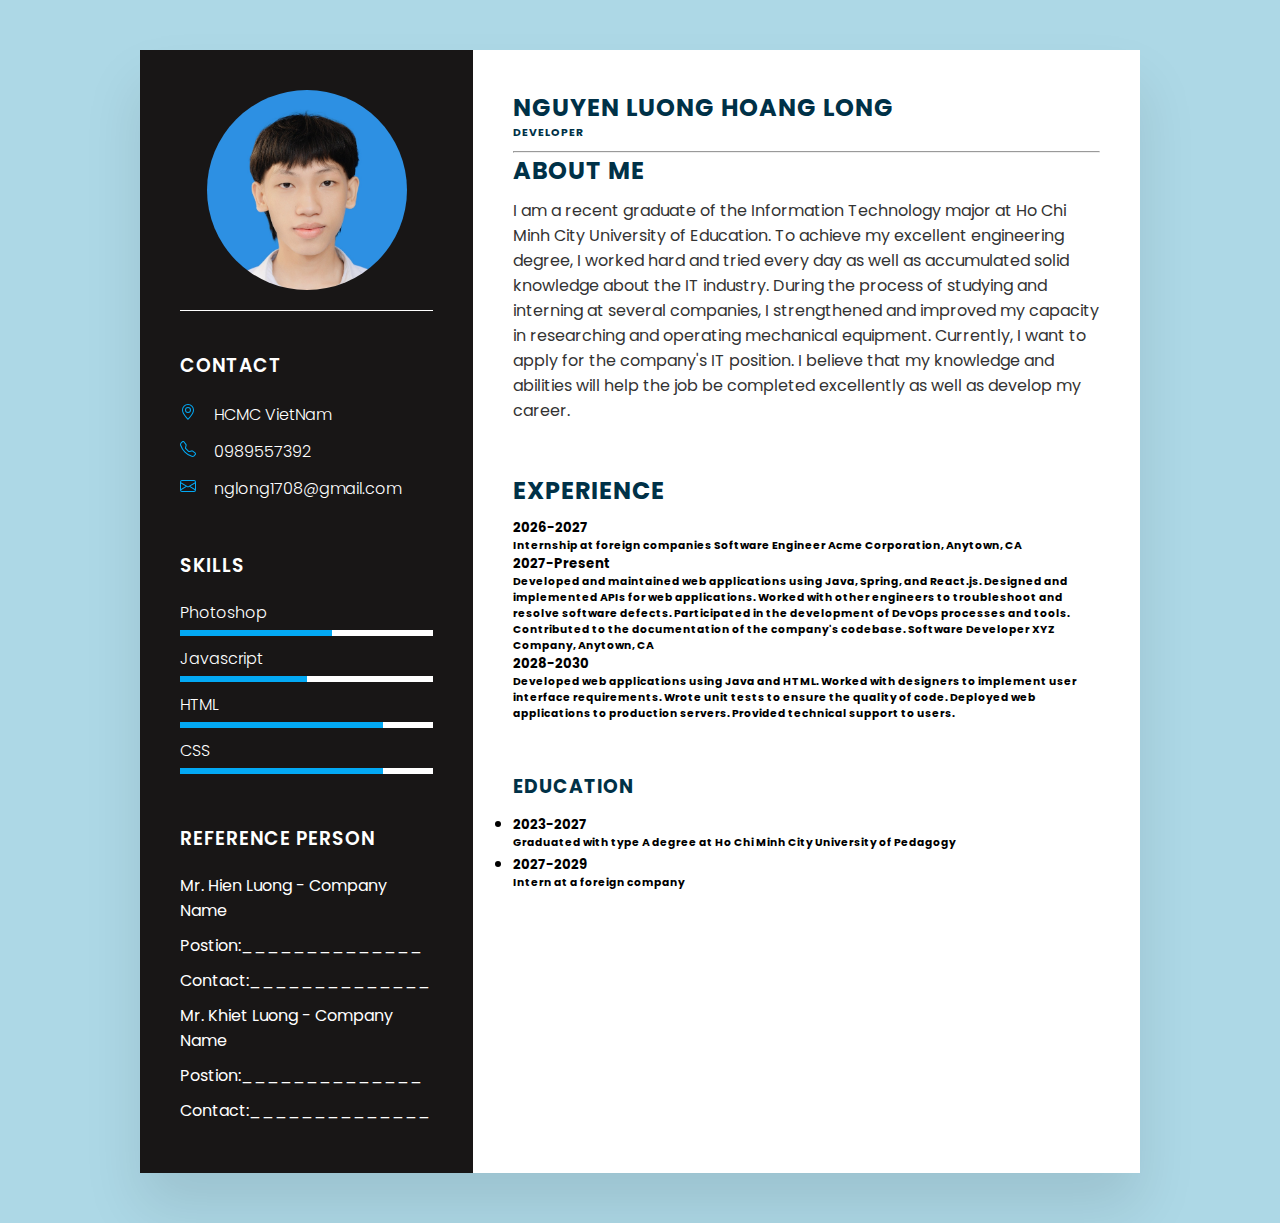
<file: index.html>
<!DOCTYPE html>
<html>
    <head>
        <meta charset="utf-8">
        <link rel="stylesheet" href="./cv.css">
        <link href="https://cdn.jsdelivr.net/npm/bootstrap@5.3.2/dist/css/bootstrap.min.css" rel="stylesheet" integrity="sha384-T3c6CoIi6uLrA9TneNEoa7RxnatzjcDSCmG1MXxSR1GAsXEV/Dwwykc2MPK8M2HN" crossorigin="anonymous">
<script src="https://cdn.jsdelivr.net/npm/bootstrap@5.3.2/dist/js/bootstrap.bundle.min.js" integrity="sha384-C6RzsynM9kWDrMNeT87bh95OGNyZPhcTNXj1NW7RuBCsyN/o0jlpcV8Qyq46cDfL" crossorigin="anonymous"></script>
        <meta name="viewport" content="width=device-width, initial-scale=1.0">
    </head>
    <body>
        <div class="container">
            <div class="left_Side">
                <div class="profileText">
                    <div class="imgBx">
                        <img src="./avatar.jpg">
                    </div>
                </div>
                <div class="contactInfo">
                    <h3 class="title">CONTACT</h3>
                    <ul>
                        <li>
                            <span class="icon">
                                <i class="bi bi-geo-alt"></i>
                                <svg xmlns="http://www.w3.org/2000/svg" width="16" height="16" fill="currentColor" class="bi bi-geo-alt" viewBox="0 0 16 16">
                                    <path d="M12.166 8.94c-.524 1.062-1.234 2.12-1.96 3.07A31.493 31.493 0 0 1 8 14.58a31.481 31.481 0 0 1-2.206-2.57c-.726-.95-1.436-2.008-1.96-3.07C3.304 7.867 3 6.862 3 6a5 5 0 0 1 10 0c0 .862-.305 1.867-.834 2.94M8 16s6-5.686 6-10A6 6 0 0 0 2 6c0 4.314 6 10 6 10"/>
                                    <path d="M8 8a2 2 0 1 1 0-4 2 2 0 0 1 0 4m0 1a3 3 0 1 0 0-6 3 3 0 0 0 0 6"/>
                                </svg>
                            </span>
                            <span class="text">HCMC VietNam</span>
                        </li>
                        <li>
                            <span class="icon">
                                <i class="bi bi-telephone"></i>
                                <svg xmlns="http://www.w3.org/2000/svg" width="16" height="16" fill="currentColor" class="bi bi-telephone" viewBox="0 0 16 16">
                                    <path d="M3.654 1.328a.678.678 0 0 0-1.015-.063L1.605 2.3c-.483.484-.661 1.169-.45 1.77a17.568 17.568 0 0 0 4.168 6.608 17.569 17.569 0 0 0 6.608 4.168c.601.211 1.286.033 1.77-.45l1.034-1.034a.678.678 0 0 0-.063-1.015l-2.307-1.794a.678.678 0 0 0-.58-.122l-2.19.547a1.745 1.745 0 0 1-1.657-.459L5.482 8.062a1.745 1.745 0 0 1-.46-1.657l.548-2.19a.678.678 0 0 0-.122-.58L3.654 1.328zM1.884.511a1.745 1.745 0 0 1 2.612.163L6.29 2.98c.329.423.445.974.315 1.494l-.547 2.19a.678.678 0 0 0 .178.643l2.457 2.457a.678.678 0 0 0 .644.178l2.189-.547a1.745 1.745 0 0 1 1.494.315l2.306 1.794c.829.645.905 1.87.163 2.611l-1.034 1.034c-.74.74-1.846 1.065-2.877.702a18.634 18.634 0 0 1-7.01-4.42 18.634 18.634 0 0 1-4.42-7.009c-.362-1.03-.037-2.137.703-2.877L1.885.511z"/>
                                </svg>
                            </span>
                            <span class="text">0989557392</span>
                        </li>
                        <li>
                            <span class="icon">
                                <i class="bi bi-envelope"></i>
                                <svg xmlns="http://www.w3.org/2000/svg" width="16" height="16" fill="currentColor" class="bi bi-envelope" viewBox="0 0 16 16">
                                    <path d="M0 4a2 2 0 0 1 2-2h12a2 2 0 0 1 2 2v8a2 2 0 0 1-2 2H2a2 2 0 0 1-2-2zm2-1a1 1 0 0 0-1 1v.217l7 4.2 7-4.2V4a1 1 0 0 0-1-1zm13 2.383-4.708 2.825L15 11.105zm-.034 6.876-5.64-3.471L8 9.583l-1.326-.795-5.64 3.47A1 1 0 0 0 2 13h12a1 1 0 0 0 .966-.741M1 11.105l4.708-2.897L1 5.383z"/>
                                </svg>
                            </span>
                            <span class="text">nglong1708@gmail.com</span>
                        </li>
                    </ul>
                </div>
                <div class="contactInfo skill">
                    <h3 class="title">SKILLS</h3>
                    <ul>
                        <li>
                            <span class="text">Photoshop</span>
                            <span class="percent">
                                <div style="width: 60%;"></div>
                            </span>
                        </li>
                        <li>
                            <span class="text">Javascript</span>
                            <span class="percent">
                                <div style="width: 50%;"></div>
                            </span>
                        </li>
                        <li>
                            <span class="text">HTML</span>
                            <span class="percent">
                                <div style="width: 80%;"></div>
                            </span>
                        </li>
                        <li>
                            <span class="text">CSS</span>
                            <span class="percent">
                                <div style="width: 80%;"></div>
                            </span>
                        </li>
                    </ul>
                </div>
                <div class="contactInfo ref">
                    <h3 class="title">REFERENCE PERSON</h3>
                    <ul>
                        <li>
                            Mr. Hien Luong - Company Name
                        </li>
                        <li>
                            Postion:______________
                        </li>
                        <li>
                            Contact:______________
                        </li>
                        <li>
                            Mr. Khiet Luong - Company Name
                        </li>
                        <li>
                            Postion:______________
                        </li>
                        <li>
                            Contact:______________
                        </li>
                    </ul>
                </div>
            </div>

            <div class="right_Side">
                <div class="title3">
                    <h2>NGUYEN LUONG HOANG LONG</h2>
                    <h6 >DEVELOPER </h6>
                </div>
                <hr>
                <div class="about">
                    <h2 class="title2">ABOUT ME</h2>
                    <p>
                        I am a recent graduate of the Information Technology major at Ho Chi Minh City University of Education. To achieve my excellent engineering degree, I worked hard and tried every day as well as accumulated solid knowledge about the IT industry. During the process of studying and interning at several companies, I strengthened and improved my capacity in researching and operating mechanical equipment. Currently, I want to apply for the company's IT position. I believe that my knowledge and abilities will help the job be completed excellently as well as develop my career.
                    </p>
                </div>
                <div class="about">
                    <h2 class="title2">EXPERIENCE</h2>
                    <div class="box">
                        <div class="year-company">
                            <h5>2026-2027</h5>
                            <h6>Internship at foreign companies
                            Software Engineer
                            Acme Corporation, Anytown, CA
                            </h6>
                            <h5>2027-Present</h5>
                            <h6>
                            Developed and maintained web applications using Java, Spring, and React.js.
                            Designed and implemented APIs for web applications.
                            Worked with other engineers to troubleshoot and resolve software defects.
                            Participated in the development of DevOps processes and tools.
                            Contributed to the documentation of the company's codebase.
                            Software Developer
                            XYZ Company, Anytown, CA
                            </h6>
                            <h5>2028-2030</h5>
                            <h6>
                            Developed web applications using Java and HTML.
                            Worked with designers to implement user interface requirements.
                            Wrote unit tests to ensure the quality of code.
                            Deployed web applications to production servers.
                            Provided technical support to users.
                            </h6>
                        </div>
                    </div>
                </div>
                <div class="about">
                    <h3 class="title2">EDUCATION</h3>
                    <ul>
                        <li>
                            <h5>2023-2027</h5>
                            <h6>Graduated with type A degree at Ho Chi Minh City University of Pedagogy</h6>
                        </li>
                        <li>
                            <h5>2027-2029</h5>
                            <h6>Intern at a foreign company</h6>
                        </li>
                    </ul>
                </div>
            </div>

        </div>
    </body>
</html>
</file>
<file: cv.css>
@import url('https://fonts.googleapis.com/css?family=Poppins:200,300,400,500,600,700,800,900&display=sưap');
* {
    margin: 0;
    padding: 0;
    font-family: 'Poppins', sans-serif;
    box-sizing: border-box;

}
body {
    background: lightblue;
    display: flex;
    justify-content: center;
    align-items: center;
    min-height: 100vh;
}
.container {
    position: relative;
    width: 100%;
    max-width: 1000px;
    min-height: 1000px;
    margin: 50px;
    background: white;
    display: grid;
    grid-template-columns: 1fr 2fr;
    box-shadow: 0 35px 55px rgba(0, 0, 0, 0.1);
}
.container .left_Side {
    position: relative;
    background: rgb(24, 22, 22);
    padding: 40px;
    color: white;
}
.profileText {
    position: relative;
    display: flex;
    flex-direction: column;
    align-items: center;
    padding-bottom: 20px;
    border-bottom: 1px solid ;
}
.profileText .imgBx {
    width: 200px;
    height: 200px;
    border-radius: 50%;
    overflow: hidden;
    position: relative;
}
.profileText .imgBx img {
    position: absolute;
    top: 0;
    left: 0;
    width: 100%;
    height: 100%;
    object-fit: cover;
}
.profileText h2 {
    color: #000;
    margin-top: 20px;
    text-transform: uppercase;
    text-align: left;
    font-weight: 600;

}
.profileText h2 span {
    font-size: 0.2em;

}
.contactInfo {
    padding-top: 40px;
}
.title {
    color: #fff;
    text-transform: uppercase;
    font-weight: 600;
    letter-spacing: 1px;
    margin-bottom: 20px;
}
.contactInfo ul {
    position: relative;
}
.contactInfo ul li {
    position: relative;
    list-style: none;
    margin: 10px 0;
    cursor: pointer;
}
.contactInfo ul li .icon {
    display: inline-block;
    width: 30px;
    font-size: 18px;
    color: #03a9f4;
}
.contactInfo ul li span {
    color: #fff;
    font-weight: 300;
}
.contactInfo.education {
    margin-bottom: 15px;
}
.contactInfo.education h5{
    color: #03a9f4;
    font-weight: 500;
}
.contactInfo.education h6{
    color: #fff;
    font-weight: 500;
}
.contactInfo.skill .percent {
    position: relative;
    width: 100%;
    height: 6px;
    background:#fff;
    display: block;
    margin-top: 5px;
}
.contactInfo.skill div {
    position: absolute;
    top: 0;
    left: 0;
    height: 100%;
    background: #03a9f4;
}
.container .right_Side {
    position: relative;
    background: white;
    padding: 40px;
}
.about {
    margin-bottom: 50px;
}
.about:last-child {
    margin-bottom: 0;
}
.title2 {
    color: #003147;
    text-transform: uppercase;
    letter-spacing: 1px;
    margin-bottom: 10px;
}
p {
    color: #333;

}
.title3 {
    color: #003147;
    text-transform: uppercase;
    letter-spacing: 1px;
    margin-bottom: 10px;
}
</file>
